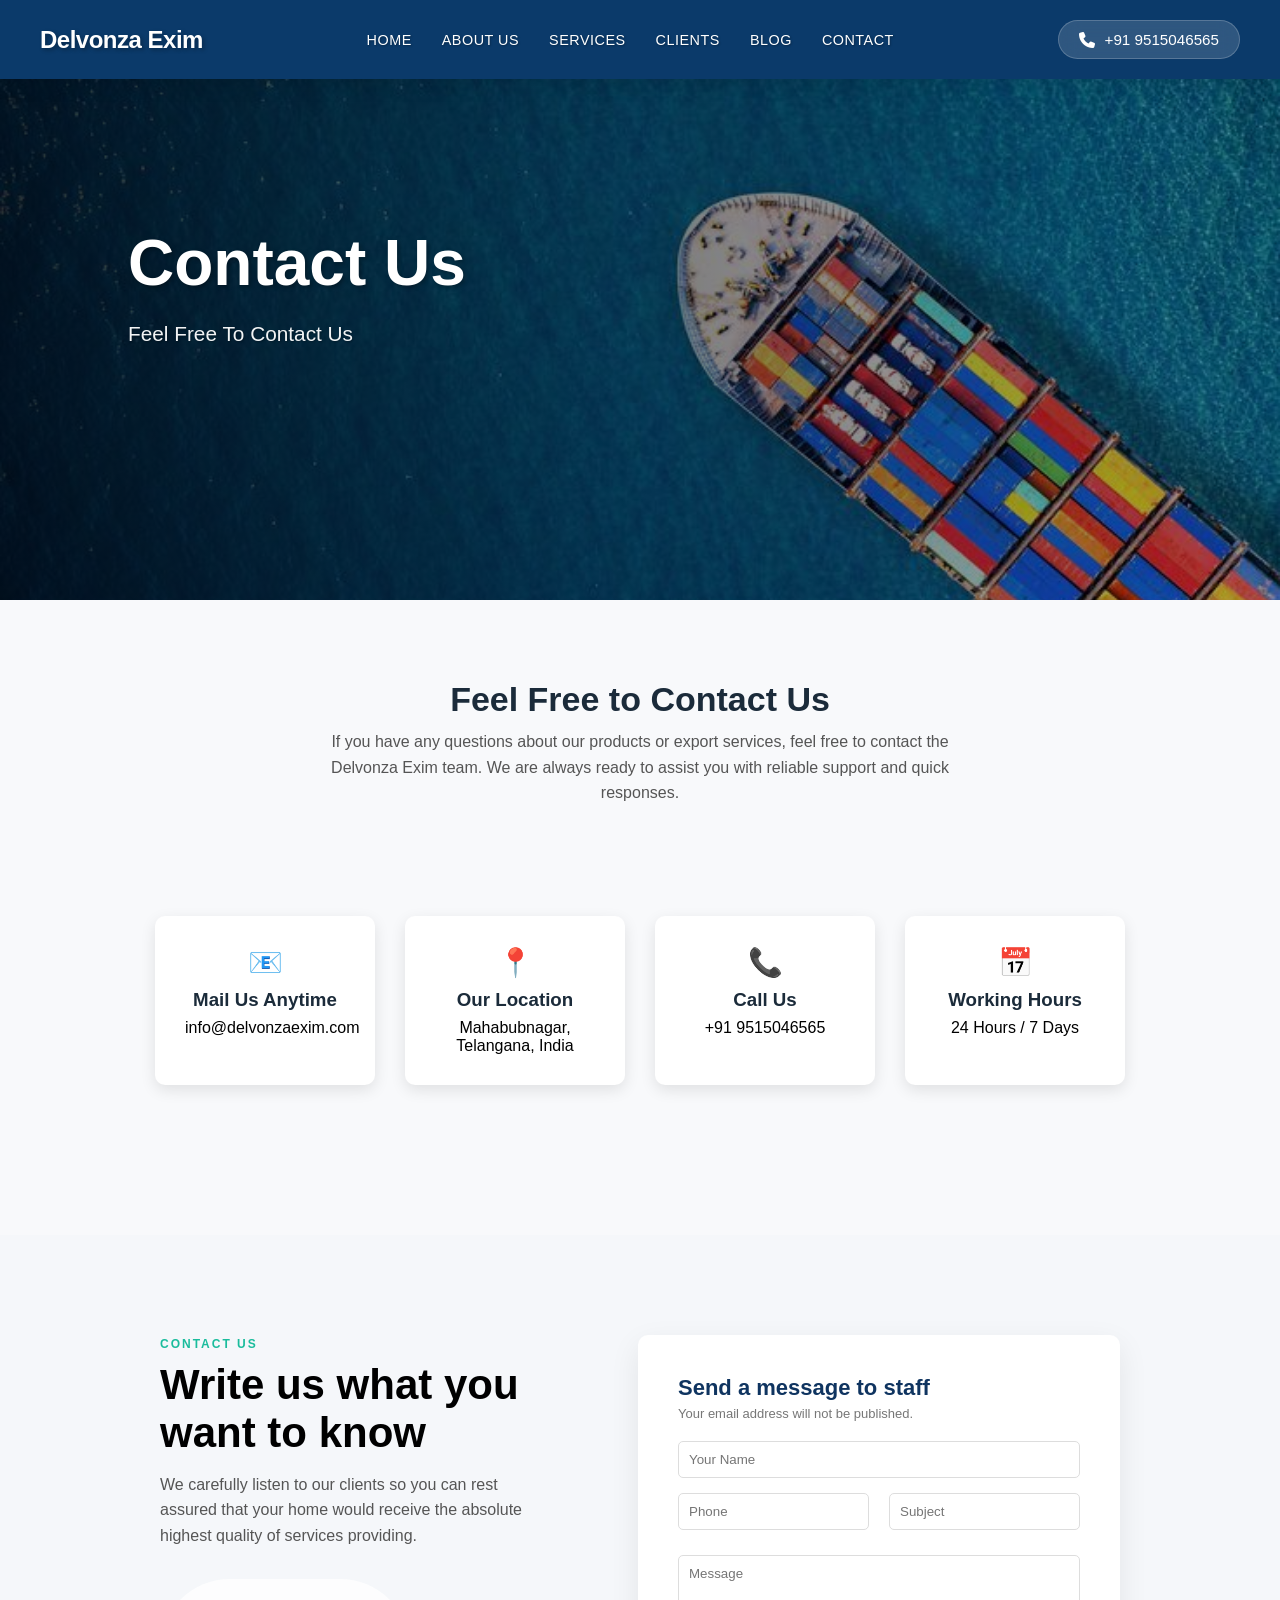
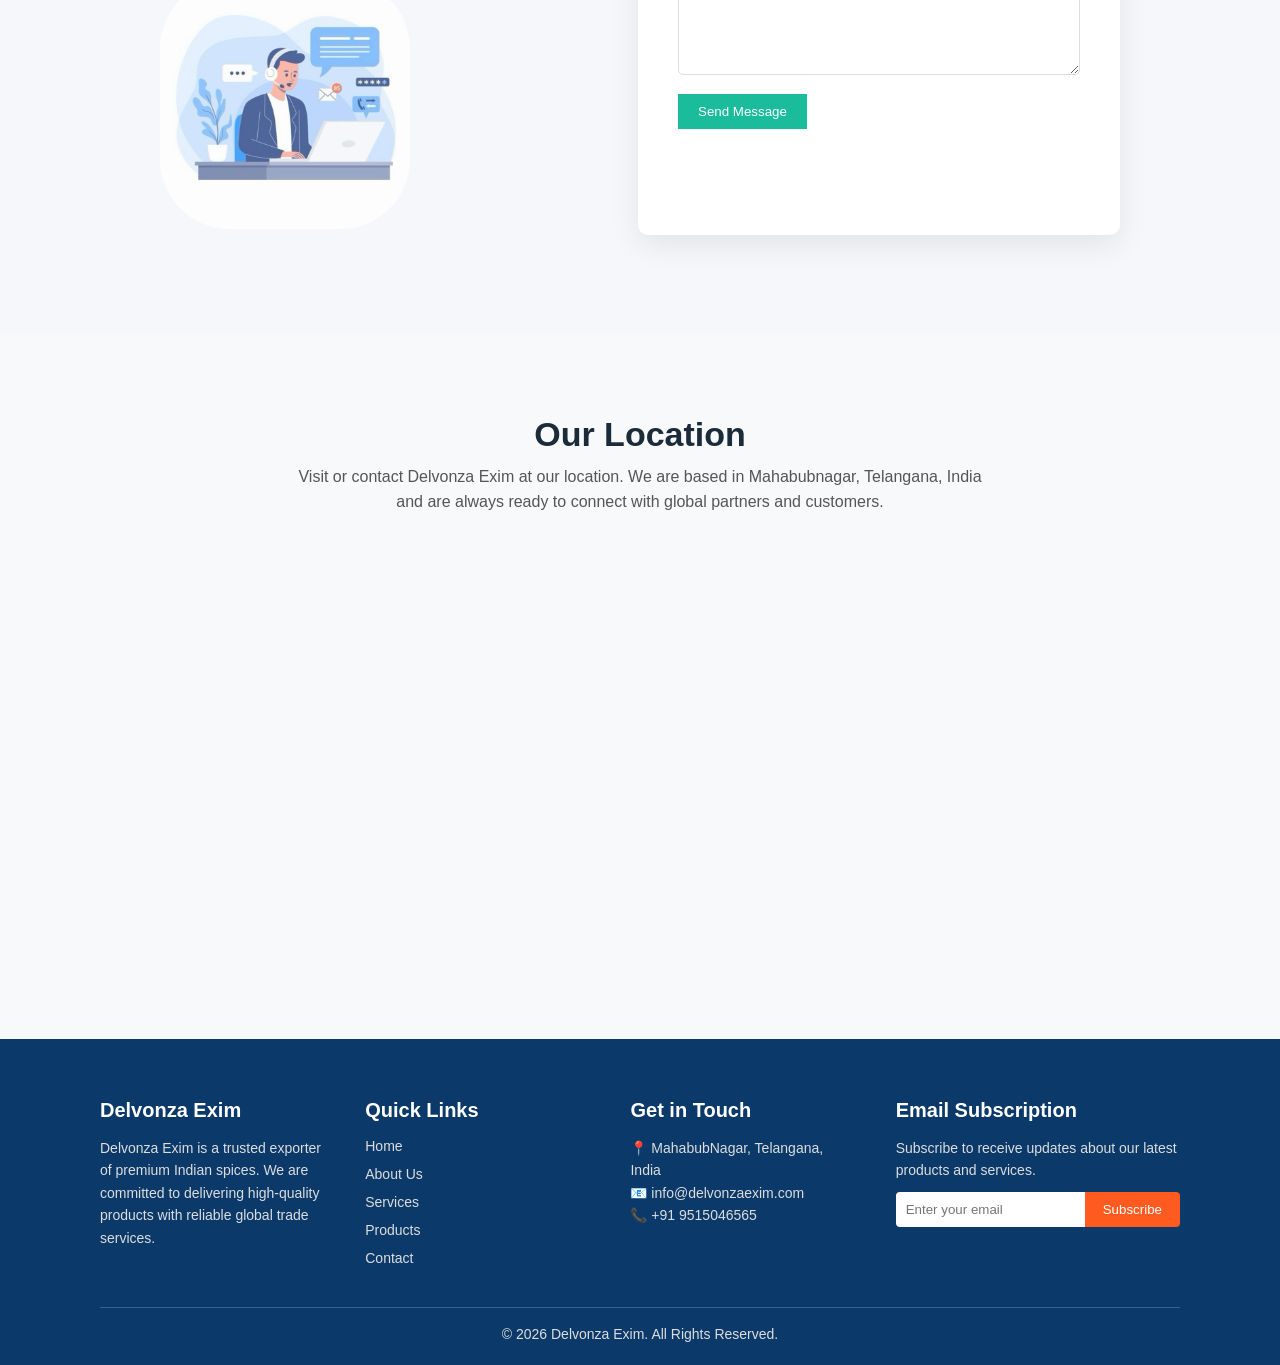
<file: CONTACT/contact.html>
<!DOCTYPE html>
<html lang="en">

<head>
    <meta charset="UTF-8">
    <meta name="viewport" content="width=device-width, initial-scale=1.0">
    <title>Delvonza Exim - Contact</title>
    <link rel="stylesheet" href="contact.css">
    <link rel="stylesheet" href="https://cdnjs.cloudflare.com/ajax/libs/font-awesome/6.5.0/css/all.min.css">
</head>

<body>
    <header>
        <div class="logo">Delvonza Exim</div>

        <!-- Mobile Menu Button -->
        <div class="menu-toggle" id="menuToggle">
            <i class="fa-solid fa-bars"></i>
        </div>

        <nav id="mainNav">
            <a href="../index.html">Home</a>
            <a href="../ABOUT/about.html">About Us</a>
            <a href="../SERVICES/services.html">Services</a>
            <a href="#">Clients</a>
            <a href="#">Blog</a>
            <a href="../CONTACT/contact.html">Contact</a>
        </nav>

        <div class="phone">
            <i class="fa-solid fa-phone"></i>
            <span>+91 9515046565</span>
        </div>
    </header>
    <section class="hero">
        <div class="hero-slide">
            <img src="../Comercio.jpg" alt="Logistics truck on highway">
            <div class="hero-overlay"></div>
            <div class="hero-text">
                <h1>Contact Us</h1>
                <p>Feel Free To Contact Us</p>

            </div>
        </div>
    </section>


    <!-- CONTACT INFO -->
    <section class="contact-section">

        <!-- Heading -->

        <div class="contact-heading">
            <h2>Feel Free to Contact Us</h2>
            <p>
                If you have any questions about our products or export services,
                feel free to contact the Delvonza Exim team. We are always ready
                to assist you with reliable support and quick responses.
            </p>
        </div>


        <!-- Contact Info Boxes -->

        <div class="contact-info">

            <div class="info-box">
                <div class="icon">📧</div>
                <h3>Mail Us Anytime</h3>
                <p>
                    <a href="mailto:info@delvonzaexim.com">
                        info@delvonzaexim.com
                    </a>
                </p>
            </div>

            <div class="info-box">
                <div class="icon">📍</div>
                <h3>Our Location</h3>
                <p>
                    <a href="https://maps.google.com/?q=Mahabubnagar, Telangana, India" target="_blank">
                        Mahabubnagar, Telangana, India
                    </a>
                </p>
            </div>

            <div class="info-box">
                <div class="icon">📞</div>
                <h3>Call Us</h3>
                <p>
                    <a href="tel:+919515046565">
                        +91 9515046565
                    </a>
                </p>
            </div>

            <div class="info-box">
                <div class="icon">📅</div>
                <h3>Working Hours</h3>
                <p>24 Hours / 7 Days</p>
            </div>

        </div>

    </section>

    <!-- CONTACT FORM -->

    <section class="contact-form-section">

        <div class="contact-container">

            <div class="contact-left">
                <span class="contact-label">CONTACT US</span>

                <h2>Write us what you want to know</h2>

                <p>
                    We carefully listen to our clients so you can rest assured that your
                    home would receive the absolute highest quality of services providing.
                </p>
                <img src="contact.jpg" class="contact-image">
            </div>

            <div class="form-box">

                <h3>Send a message to staff</h3>
                <p class="form-note">Your email address will not be published.</p>

                <div class="form-row">
                    <input type="text" placeholder="Your Name" <input type="email" placeholder="Your Email">
                </div>

                <div class="form-row">
                    <input type="text" placeholder="Phone">
                    <input type="text" placeholder="Subject">
                </div>

                <textarea placeholder="Message"></textarea>

                <button>Send Message</button>

            </div>

        </div>

    </section>

    <!-- LOCATION SECTION -->

    <section class="location-section">

        <div class="location-heading">
            <h2>Our Location</h2>
            <p>
                Visit or contact Delvonza Exim at our location. We are based in
                Mahabubnagar, Telangana, India and are always ready to connect
                with global partners and customers.
            </p>
        </div>

        <!-- MAP -->

        <div class="map">
            <iframe
                src="https://maps.google.com/maps?q=Mahabubnagar, Telangana, India&t=&z=13&ie=UTF8&iwloc=&output=embed">
            </iframe>
        </div>

    </section>

    <footer class="footer">
        <div class="footer-container">
            <div class="footer-about">
                <h3>Delvonza Exim</h3>
                <p>
                    Delvonza Exim is a trusted exporter of premium Indian spices. We are committed
                    to delivering high-quality products with reliable global trade services.
                </p>
            </div>
            <div class="footer-links">
                <h3>Quick Links</h3>
                <ul>
                    <li><a href="#">Home</a></li>
                    <li><a href="#">About Us</a></li>
                    <li><a href="#">Services</a></li>
                    <li><a href="#">Products</a></li>
                    <li><a href="#">Contact</a></li>
                </ul>
            </div>
            <div class="footer-contact">
                <h3>Get in Touch</h3>
                <p>📍 MahabubNagar, Telangana, India</p>
                <p>📧 info@delvonzaexim.com</p>
                <p>📞 +91 9515046565</p>
            </div>
            <div class="footer-subscribe">
                <h3>Email Subscription</h3>
                <p>Subscribe to receive updates about our latest products and services.</p>
                <form class="subscribe-form">
                    <input type="email" placeholder="Enter your email" required>
                    <button type="submit">Subscribe</button>
                </form>
            </div>
        </div>
        <div class="footer-bottom">
            <p>© 2026 Delvonza Exim. All Rights Reserved.</p>
        </div>
    </footer>
</body>

</html>
</file>
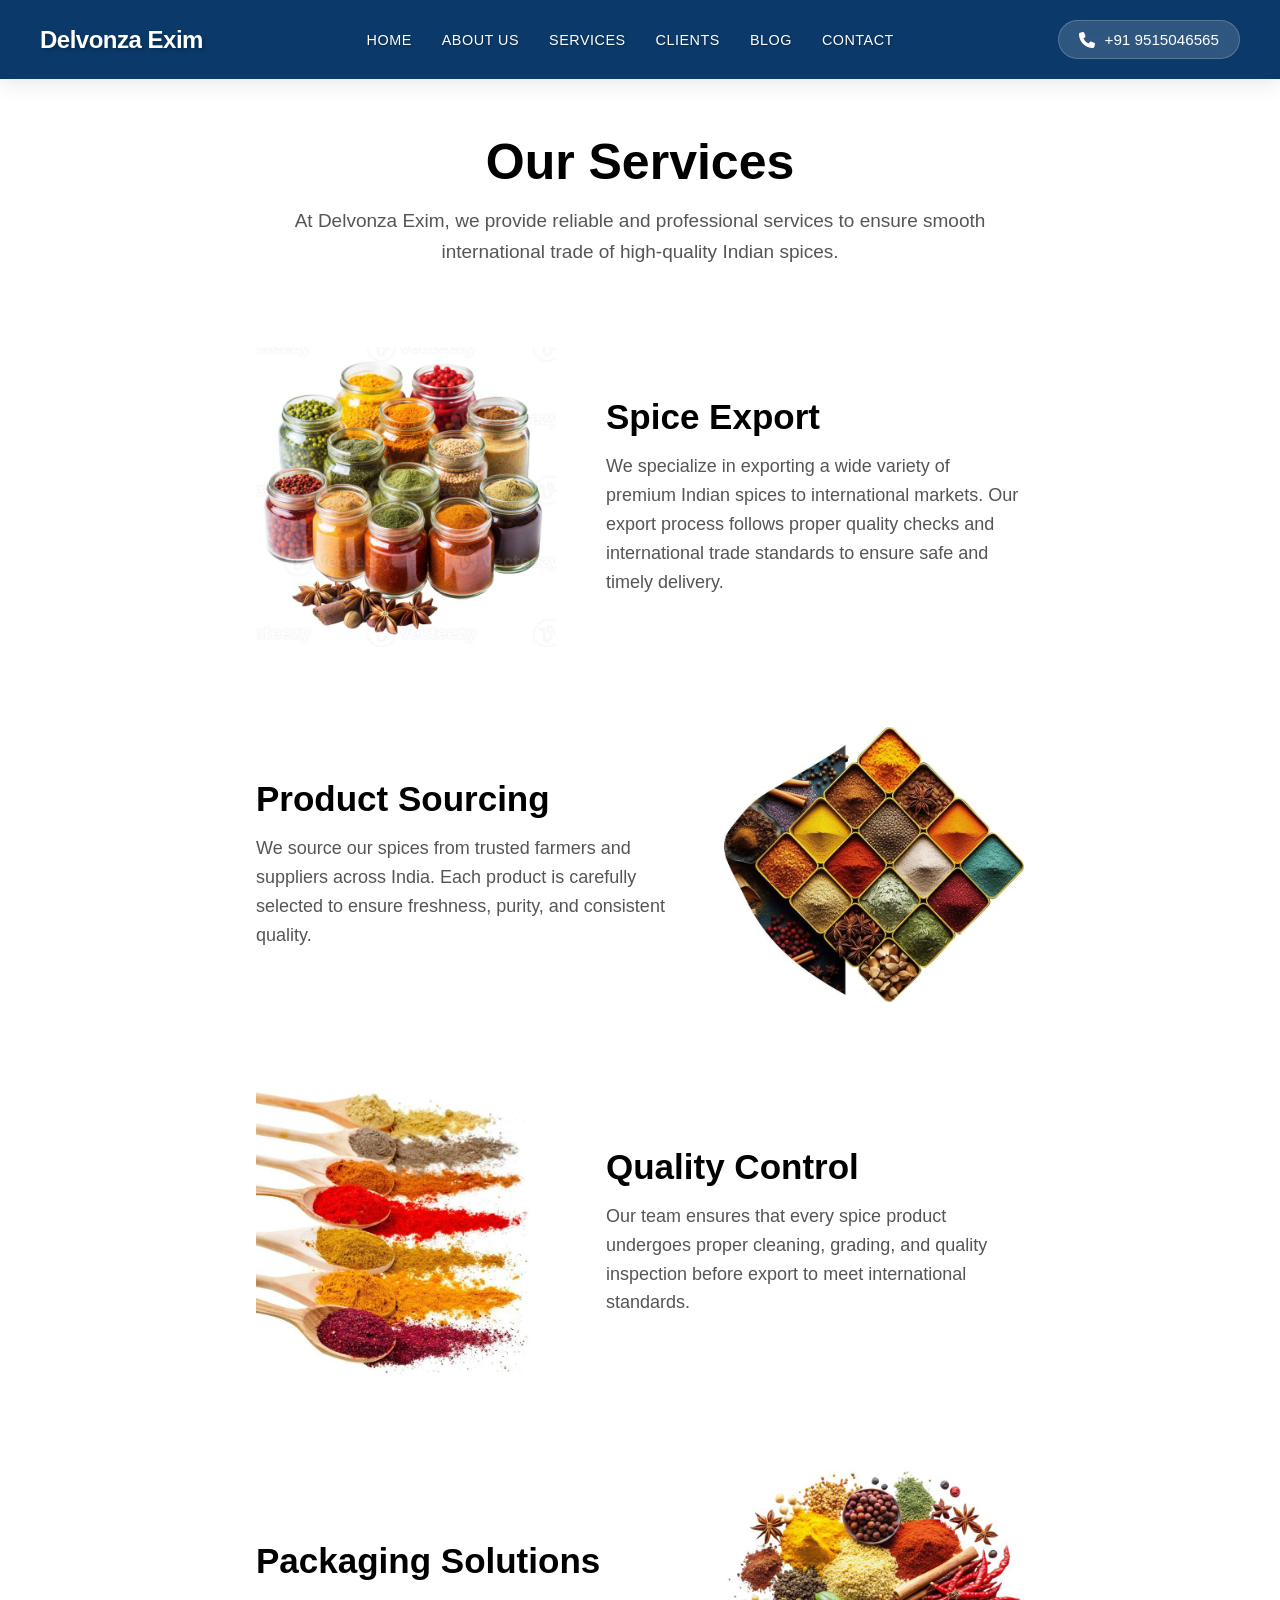
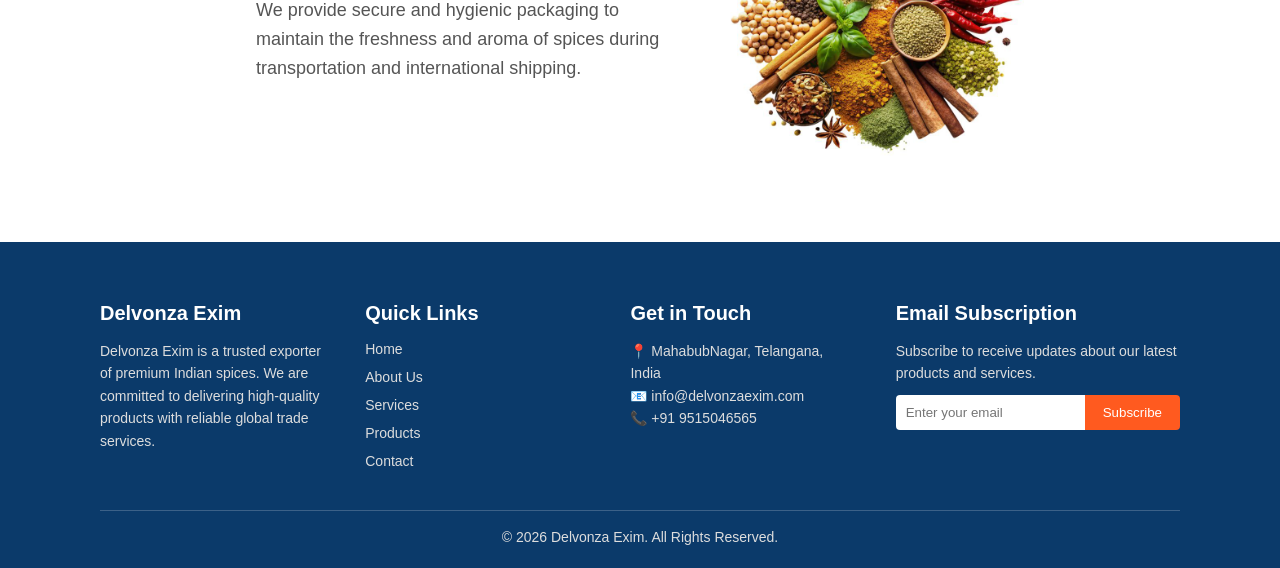
<file: SERVICES/services.html>
html
<!DOCTYPE html>
<html lang="en">

<head>
    <meta charset="UTF-8">
    <meta name="viewport" content="width=device-width, initial-scale=1.0">
    <title>Logistica</title>
    <link rel="stylesheet" href="services.css">
    <link rel="stylesheet" href="https://cdnjs.cloudflare.com/ajax/libs/font-awesome/6.5.0/css/all.min.css">
</head>

<body>
    <header>
        <div class="logo">Delvonza Exim</div>

        <!-- Mobile Menu Button -->
        <div class="menu-toggle" id="menuToggle">
            <i class="fa-solid fa-bars"></i>
        </div>

        <nav id="mainNav">
            <a href="../index.html">Home</a>
            <a href="../ABOUT/about.html">About Us</a>
            <a href="../SERVICES/services.html">Services</a>
            <a href="#">Clients</a>
            <a href="#">Blog</a>
            <a href="../CONTACT/contact.html">Contact</a>
        </nav>

        <div class="phone">
            <i class="fa-solid fa-phone"></i>
            <span>+91 9515046565</span>
        </div>
    </header>


    <section class="services">

        <!-- Section Heading -->
        <div class="services-title">
            <h1>Our Services</h1>
            <p>
                At Delvonza Exim, we provide reliable and professional services to ensure smooth
                international trade of high-quality Indian spices.
            </p>
        </div>

        <!-- Service 1 -->
        <div class="service-box">
            <div class="service-img">
                <img src="./IMG1.jpeg" alt="">
            </div>

            <div class="service-text">
                <h2>Spice Export</h2>
                <p>
                    We specialize in exporting a wide variety of premium Indian spices
                    to international markets. Our export process follows proper quality
                    checks and international trade standards to ensure safe and timely delivery.
                </p>
            </div>
        </div>

        <!-- Service 2 -->
        <div class="service-box reverse">
            <div class="service-img">
                <img src="./IMG2.jpeg" alt="">
            </div>

            <div class="service-text">
                <h2>Product Sourcing</h2>
                <p>
                    We source our spices from trusted farmers and suppliers across India.
                    Each product is carefully selected to ensure freshness, purity,
                    and consistent quality.
                </p>
            </div>
        </div>

        <!-- Service 3 -->
        <div class="service-box">
            <div class="service-img">
                <img src="./IMG3.jpeg" alt="">
            </div>

            <div class="service-text">
                <h2>Quality Control</h2>
                <p>
                    Our team ensures that every spice product undergoes proper cleaning,
                    grading, and quality inspection before export to meet international standards.
                </p>
            </div>
        </div>

        <!-- Service 4 -->
        <div class="service-box reverse">
            <div class="service-img">
                <img src="./IMG4.jpeg" alt="">
            </div>

            <div class="service-text">
                <h2>Packaging Solutions</h2>
                <p>
                    We provide secure and hygienic packaging to maintain the freshness
                    and aroma of spices during transportation and international shipping.
                </p>
            </div>
        </div>

    </section>
    <footer class="footer">
        <div class="footer-container">
            <div class="footer-about">
                <h3>Delvonza Exim</h3>
                <p>
                    Delvonza Exim is a trusted exporter of premium Indian spices. We are committed
                    to delivering high-quality products with reliable global trade services.
                </p>
            </div>
            <div class="footer-links">
                <h3>Quick Links</h3>
                <ul>
                    <li><a href="#">Home</a></li>
                    <li><a href="#">About Us</a></li>
                    <li><a href="#">Services</a></li>
                    <li><a href="#">Products</a></li>
                    <li><a href="#">Contact</a></li>
                </ul>
            </div>
            <div class="footer-contact">
                <h3>Get in Touch</h3>
                <p>📍 MahabubNagar, Telangana, India</p>
                <p>📧 info@delvonzaexim.com</p>
                <p>📞 +91 9515046565</p>
            </div>
            <div class="footer-subscribe">
                <h3>Email Subscription</h3>
                <p>Subscribe to receive updates about our latest products and services.</p>
                <form class="subscribe-form">
                    <input type="email" placeholder="Enter your email" required>
                    <button type="submit">Subscribe</button>
                </form>
            </div>
        </div>
        <div class="footer-bottom">
            <p>©️ 2026 Delvonza Exim. All Rights Reserved.</p>
        </div>
    </footer>
</body>

</html>
</file>
<file: CONTACT/contact.css>
* {
  margin: 0;
  padding: 0;
  box-sizing: border-box;
  font-family: "Poppins", sans-serif;
}

body {
  background: #f5f7fa;
}

header {
  position: fixed;
  top: 0;
  width: 100%;
  display: flex;
  justify-content: space-between;
  align-items: center;
  padding: 20px 40px;
  color: white;
  z-index: 1000;
  transition: all 0.3s ease;

  /* Option 1: Semi-transparent dark background */
  background: #0b3a6a;
  backdrop-filter: blur(8px);
  -webkit-backdrop-filter: blur(8px);
  box-shadow: 0 4px 20px rgba(0, 0, 0, 0.1);
}
.logo {
  font-weight: 700;
  font-size: 1.5rem;
  letter-spacing: -0.5px;
  text-shadow: 2px 2px 4px rgba(0, 0, 0, 0.3);
}

/* Navigation */
nav {
  display: flex;
  gap: 30px;
}

nav a {
  text-decoration: none;
  color: white;
  font-size: 0.9rem;
  font-weight: 500;
  text-transform: uppercase;
  letter-spacing: 0.5px;
  transition: color 0.3s ease;
  text-shadow: 1px 1px 2px rgba(0, 0, 0, 0.3);
}

nav a:hover {
  color: #e95f2a;
}

/* Phone button */
.phone {
  display: flex;
  align-items: center;
  gap: 10px;
  background: rgba(255, 255, 255, 0.15);
  backdrop-filter: blur(10px);
  padding: 10px 20px;
  border-radius: 40px;
  border: 1px solid rgba(255, 255, 255, 0.2);
  transition: all 0.3s ease;
  cursor: pointer;
}

.phone:hover {
  background: #e95f2a;
  border-color: #e95f2a;
  transform: translateY(-2px);
}

.phone i {
  font-size: 1rem;
}

.phone span {
  font-size: 0.95rem;
  font-weight: 500;
}

/* Mobile menu toggle (hidden by default) */
.menu-toggle {
  display: none;
  font-size: 1.5rem;
  cursor: pointer;
  color: white;
  text-shadow: 2px 2px 4px rgba(0, 0, 0, 0.3);
  z-index: 1001;
}

/* ========== RESPONSIVE STYLES ========== */
@media screen and (max-width: 1024px) {
  header {
    padding: 20px 30px;
  }

  nav {
    gap: 20px;
  }

  nav a {
    font-size: 0.85rem;
  }

  .phone span {
    font-size: 0.9rem;
  }
}

@media screen and (max-width: 768px) {
  header {
    padding: 15px 20px;
    background: linear-gradient(to bottom, rgba(0, 0, 0, 0.5), transparent);
  }

  .menu-toggle {
    display: block;
    order: 3;
    margin-left: 0; /* Reset margin */
  }

  .logo {
    font-size: 1.3rem;
    order: 1;
  }

  .phone {
    order: 2;
    padding: 8px 12px;
    margin-right: 1px; /* Space between phone and menu */
  }

  .phone span {
    display: none; /* Hide text on mobile, show only icon */
  }

  .phone i {
    font-size: 1.2rem;
    margin-left: 10%; /* Space between phone and menu */
  }

  /* Mobile Navigation Menu */
  nav {
    position: fixed;
    top: 0;
    right: -100%;
    width: 70%;
    max-width: 300px;
    height: 100vh;
    background: rgba(18, 28, 36, 0.98);
    backdrop-filter: blur(10px);
    flex-direction: column;
    justify-content: center;
    align-items: center;
    gap: 30px;
    transition: right 0.3s ease-in-out;
    z-index: 1000;
    box-shadow: -5px 0 30px rgba(0, 0, 0, 0.3);
  }

  nav.active {
    right: 0;
  }

  nav a {
    font-size: 1.1rem;
    margin: 0;
    padding: 10px 20px;
    width: 100%;
    text-align: center;
    border-bottom: 1px solid rgba(255, 255, 255, 0.1);
  }

  nav a:last-child {
    border-bottom: none;
  }

  nav a:hover {
    background: rgba(233, 95, 42, 0.2);
  }

  /* Add overlay when menu is open */
  .menu-overlay {
    display: none;
    position: fixed;
    top: 0;
    left: 0;
    width: 100%;
    height: 100%;
    background: rgba(0, 0, 0, 0.5);
    z-index: 999;
  }

  .menu-overlay.active {
    display: block;
  }
}
nav.active a {
  animation: fadeIn 0.3s ease forwards;
  animation-delay: calc(0.1s * var(--i));
}
.hero {
  position: relative;
  width: 100%;
  height: 600px;
  overflow: hidden;
}

.hero-slide {
  position: relative;
  width: 100%;
  height: 100%;
}

.hero-slide img {
  position: absolute;
  top: 0;
  left: 0;
  width: 100%;
  height: 100%;
  object-fit: cover;
  object-position: center;
  z-index: 0;
}

.hero-overlay {
  position: absolute;
  top: 0;
  left: 0;
  width: 100%;
  height: 100%;
  background: linear-gradient(
    90deg,
    rgba(0, 0, 0, 0.8) 0%,
    rgba(0, 0, 0, 0.5) 50%,
    rgba(0, 0, 0, 0.3) 100%
  );
  z-index: 1;
}

.hero-text {
  position: absolute;
  top: 50%;
  left: 10%;
  transform: translateY(-50%);
  max-width: 700px;
  color: white;
  z-index: 2;
  animation: fadeInUp 1s ease-out;
}

.hero-text h1 {
  font-size: 4rem;
  font-weight: 800;
  margin-bottom: 20px;
  line-height: 1.2;
  text-shadow: 2px 2px 4px rgba(0, 0, 0, 0.3);
}

.hero-text p {
  font-size: 1.3rem;
  margin-bottom: 30px;
  text-shadow: 1px 1px 2px rgba(0, 0, 0, 0.3);
  opacity: 0.95;
}

.hero-text button {
  background: #e95f2a;
  color: white;
  border: none;
  padding: 16px 38px;
  font-size: 1.1rem;
  font-weight: 600;
  border-radius: 50px;
  cursor: pointer;
  transition: all 0.3s ease;
  box-shadow: 0 10px 25px rgba(233, 95, 42, 0.3);
  letter-spacing: 0.5px;
}

.hero-text button:hover {
  background: #d14e1f;
  transform: translateY(-3px);
  box-shadow: 0 15px 35px rgba(233, 95, 42, 0.4);
}

@media (max-width: 768px) {
  .hero {
    height: 500px;
  }

  .hero-text {
    left: 5%;
    right: 5%;
  }

  .hero-text h1 {
    font-size: 2.5rem;
  }

  .hero-text p {
    font-size: 1.1rem;
  }

  .hero-text button {
    padding: 14px 30px;
    font-size: 1rem;
  }
}
/* WHY SECTION */

.why {
  padding: 60px;
  text-align: center;
  background: white;
}

.why-container {
  display: flex;
  justify-content: center;
  gap: 40px;
  margin-top: 40px;
  flex-wrap: wrap;
}

.why-box {
  background: white;
  padding: 30px;
  width: 250px;
  border-radius: 8px;
  box-shadow: 0 5px 15px rgba(0, 0, 0, 0.1);
}

.why-box:hover {
  transform: translateY(-10px);
  transition: 0.3s;
}

/* SERVICES */

.contact-section {
  padding: 80px 2%;
  background: #f8f9fb;
}

.contact-heading {
  text-align: center;
  max-width: 650px;
  margin: 0 auto 50px auto;
}

.contact-heading h2 {
  font-size: 34px;
  margin-bottom: 10px;
  color: #1b2b3a;
}

.contact-heading p {
  color: #555;
  line-height: 1.6;
}

.contact-info {
  max-width: 1900px;
  margin: 10px;
  display: grid;
  grid-template-columns: repeat(4, 1fr);
  gap: 30px;
}

/* Tablet */
@media (max-width: 992px) {
  .contact-info {
    grid-template-columns: repeat(2, 1fr);
  }
}

/* Mobile */
@media (max-width: 576px) {
  .contact-info {
    grid-template-columns: 1fr;
  }
}

/* Cards */

.info-box {
  background: #fff;
  padding: 25px;
  border-radius: 10px;
  text-align: center;
  box-shadow: 0 5px 15px rgba(0, 0, 0, 0.08);
  transition: 0.3s;
}

.info-box:hover {
  transform: translateY(-8px);
  box-shadow: 0 10px 25px rgba(0, 0, 0, 0.15);
}

.icon {
  font-size: 28px;
  margin-bottom: 10px;
}

.info-box h3 {
  margin-bottom: 8px;
  color: #1b2b3a;
}

.info-box p {
  margin: 0;
}

/* Links */

.info-box a {
  text-decoration: none;
  color: #000;
  font-weight: 500;
  transition: 0.3s;
}

.info-box a:hover {
  color: #ff7a00;
  text-decoration: underline;
}
/* LOGISTICS */

.logistics {
  display: flex;
  align-items: center;
  justify-content: center;
  gap: 60px;
  padding: 80px;
  background: white;
  flex-wrap: wrap;
}

.left img {
  width: 400px;
}

.right {
  max-width: 400px;
}

.right h2 {
  color: #0f3460;
  margin-bottom: 10px;
}

.right button {
  margin-top: 15px;
  padding: 10px 20px;
  background: #1abc9c;
  border: none;
  color: white;
}

/* STATS */

.stats {
  display: flex;
  justify-content: center;
  gap: 80px;
  background: #1abc9c;
  color: white;
  padding: 60px;
  text-align: center;
  flex-wrap: wrap;
}

.stat-box h2 {
  font-size: 40px;
}

/* CONTACT HERO */

.contact-hero {
  height: 300px;
  background: url("images/contact-ship.jpg") center/cover no-repeat;
  display: flex;
  align-items: center;
  padding-left: 80px;
  color: white;
}

/* CONTACT INFO CARDS */

.contact-info {
  display: flex;
  justify-content: center;
  gap: 30px;
  padding: 60px;
  flex-wrap: wrap;
}

.info-box {
  background: white;
  padding: 30px;
  width: 220px;
  text-align: center;
  border-radius: 10px;
  box-shadow: 0 5px 15px rgba(0, 0, 0, 0.1);
}

.icon {
  font-size: 28px;
  margin-bottom: 10px;
  color: #1abc9c;
}

/* CONTACT FORM */

.contact-form-section {
  padding: 100px 0;
  background: #f5f7fa;
}

.contact-container {
  max-width: 1000px;
  margin: auto;
  display: flex;
  align-items: center;
  justify-content: space-between;
  gap: 80px;
  padding: 0 20px;
}

.contact-left {
  flex: 1;
  max-width: 500px;
}

.contact-label {
  color: #1abc9c;
  font-size: 12px;
  letter-spacing: 2px;
  font-weight: 600;
  display: block;
  margin-bottom: 10px;
}

.contact-left h2 {
  font-size: 42px;
  margin-bottom: 15px;
}

.contact-left p {
  color: #555;
  line-height: 1.6;
}
.contact-left img{
    width: 250px;
    height: auto;
    border-radius: 70px;
}
.form-box {
  flex: 1;
  height: 500px;
  max-width: 600px;
  background: white;
  padding: 40px;
  border-radius: 10px;
  box-shadow: 0 10px 30px rgba(0, 0, 0, 0.08);
}

.form-box h3 {
  font-size: 22px;
  margin-bottom: 5px;
  color: #0f3460;
}

.form-note {
  font-size: 13px;
  color: #777;
  margin-bottom: 20px;
}

.form-row {
  display: flex;
  gap: 20px;
  margin-bottom: 15px;
}

.form-row input {
  flex: 1;
}

.form-box input {
  padding: 10px;
  border: 1px solid #ddd;
  border-radius: 5px;
}

.form-box textarea {
  width: 100%;
  height: 120px;
  margin-top: 10px;
  padding: 10px;
  border: 1px solid #ddd;
  border-radius: 5px;
}

.form-box button {
  margin-top: 15px;
  padding: 10px 20px;
  background: #1abc9c;
  border: none;
  color: white;
  cursor: pointer;
}

.location-section{
padding:80px 10%;
background:#f8f9fb;
}

.location-heading{
text-align:center;
max-width:700px;
margin:0 auto 40px auto;
}

.location-heading h2{
font-size:34px;
margin-bottom:10px;
color:#1b2b3a;
}

.location-heading p{
color:#555;
line-height:1.6;
}

.map iframe{
width:100%;
height:400px;
border:0;
border-radius:10px;
}
.footer {
  background: #0b3a6a;
  color: white;
  padding: 60px 100px 20px;
}

.footer-container {
  display: grid;
  grid-template-columns: repeat(4, 1fr);
  gap: 40px;
  margin-bottom: 30px;
}

.footer h3 {
  margin-bottom: 15px;
  font-size: 20px;
}

.footer p {
  color: #ddd;
  font-size: 14px;
  line-height: 1.6;
}

.footer-links ul {
  list-style: none;
  padding: 0;
}

.footer-links li {
  margin-bottom: 10px;
}

.footer-links a {
  color: #ddd;
  text-decoration: none;
  font-size: 14px;
}

.footer-links a:hover {
  color: white;
}

/* SUBSCRIBE */

.subscribe-form {
  display: flex;
  margin-top: 10px;
}

.subscribe-form input {
  flex: 1;
  padding: 10px;
  border: none;
  outline: none;
  border-radius: 4px 0 0 4px;
}

.subscribe-form button {
  background: #ff5a1f;
  color: white;
  border: none;
  padding: 10px 18px;
  cursor: pointer;
  border-radius: 0 4px 4px 0;
}

.subscribe-form button:hover {
  background: #ff7a45;
}

/* bottom */

.footer-bottom {
  border-top: 1px solid rgba(255, 255, 255, 0.2);
  text-align: center;
  padding-top: 15px;
  font-size: 14px;
  color: #ccc;
}

/* RESPONSIVE */

@media (max-width: 768px) {
  .navbar {
    flex-direction: column;
    gap: 10px;
  }

  .hero {
    padding: 30px;
    text-align: center;
  }

  .hero h1 {
    font-size: 32px;
  }

  .services {
    flex-direction: column;
    align-items: center;
  }

  .logistics {
    flex-direction: column;
    text-align: center;
  }

  .contact-container {
    flex-direction: column;
    align-items: center;
  }

  .form-row {
    flex-direction: column;
  }
}

.contact-image {
  width: 250px;
  margin-top: 30px;
  opacity: 0.8;
}
</file>
<file: SERVICES/services.css>
* {
  margin: 0;
  padding: 0;
  box-sizing: border-box;
  font-family: Arial;
}

body {
  background: #fff;
  font-family: Arial;
}

header {
  position: fixed;
  top: 0;
  width: 100%;
  display: flex;
  justify-content: space-between;
  align-items: center;
  padding: 20px 40px;
  color: white;
  z-index: 1000;
  transition: all 0.3s ease;

  /* Option 1: Semi-transparent dark background */
  background: #0b3a6a;
  backdrop-filter: blur(8px);
  -webkit-backdrop-filter: blur(8px);
  box-shadow: 0 4px 20px rgba(0, 0, 0, 0.1);
}
.logo {
  font-weight: 700;
  font-size: 1.5rem;
  letter-spacing: -0.5px;
  text-shadow: 2px 2px 4px rgba(0, 0, 0, 0.3);
}

/* Navigation */
nav {
  display: flex;
  gap: 30px;
}

nav a {
  text-decoration: none;
  color: white;
  font-size: 0.9rem;
  font-weight: 500;
  text-transform: uppercase;
  letter-spacing: 0.5px;
  transition: color 0.3s ease;
  text-shadow: 1px 1px 2px rgba(0, 0, 0, 0.3);
}

nav a:hover {
  color: #e95f2a;
}

/* Phone button */
.phone {
  display: flex;
  align-items: center;
  gap: 10px;
  background: rgba(255, 255, 255, 0.15);
  backdrop-filter: blur(10px);
  padding: 10px 20px;
  border-radius: 40px;
  border: 1px solid rgba(255, 255, 255, 0.2);
  transition: all 0.3s ease;
  cursor: pointer;
}

.phone:hover {
  background: #e95f2a;
  border-color: #e95f2a;
  transform: translateY(-2px);
}

.phone i {
  font-size: 1rem;
}

.phone span {
  font-size: 0.95rem;
  font-weight: 500;
}

/* Mobile menu toggle (hidden by default) */
.menu-toggle {
  display: none;
  font-size: 1.5rem;
  cursor: pointer;
  color: white;
  text-shadow: 2px 2px 4px rgba(0, 0, 0, 0.3);
  z-index: 1001;
}

/* ========== RESPONSIVE STYLES ========== */
@media screen and (max-width: 1024px) {
  header {
    padding: 20px 30px;
  }

  nav {
    gap: 20px;
  }

  nav a {
    font-size: 0.85rem;
  }

  .phone span {
    font-size: 0.9rem;
  }
}

@media screen and (max-width: 768px) {
  header {
    padding: 15px 20px;
    background: linear-gradient(to bottom, rgba(0, 0, 0, 0.5), transparent);
  }

  .menu-toggle {
    display: block;
    order: 3;
    margin-left: 0; /* Reset margin */
  }

  .logo {
    font-size: 1.3rem;
    order: 1;
  }

  .phone {
    order: 2;
    padding: 8px 12px;
    margin-right: 1px; /* Space between phone and menu */
  }

  .phone span {
    display: none; /* Hide text on mobile, show only icon */
  }

  .phone i {
    font-size: 1.2rem;
    margin-left: 10%; /* Space between phone and menu */
  }

  /* Mobile Navigation Menu */
  nav {
    position: fixed;
    top: 0;
    right: -100%;
    width: 70%;
    max-width: 300px;
    height: 100vh;
    background: rgba(18, 28, 36, 0.98);
    backdrop-filter: blur(10px);
    flex-direction: column;
    justify-content: center;
    align-items: center;
    gap: 30px;
    transition: right 0.3s ease-in-out;
    z-index: 1000;
    box-shadow: -5px 0 30px rgba(0, 0, 0, 0.3);
  }

  nav.active {
    right: 0;
  }

  nav a {
    font-size: 1.1rem;
    margin: 0;
    padding: 10px 20px;
    width: 100%;
    text-align: center;
    border-bottom: 1px solid rgba(255, 255, 255, 0.1);
  }

  nav a:last-child {
    border-bottom: none;
  }

  nav a:hover {
    background: rgba(233, 95, 42, 0.2);
  }

  /* Add overlay when menu is open */
  .menu-overlay {
    display: none;
    position: fixed;
    top: 0;
    left: 0;
    width: 100%;
    height: 100%;
    background: rgba(0, 0, 0, 0.5);
    z-index: 999;
  }

  .menu-overlay.active {
    display: block;
  }
}
.footer {
  background: #0b3a6a;
  color: white;
  padding: 60px 100px 20px;
}

.footer-container {
  display: grid;
  grid-template-columns: repeat(4, 1fr);
  gap: 40px;
  margin-bottom: 30px;
}

.footer h3 {
  margin-bottom: 15px;
  font-size: 20px;
}

.footer p {
  color: #ddd;
  font-size: 14px;
  line-height: 1.6;
}

.footer-links ul {
  list-style: none;
  padding: 0;
}

.footer-links li {
  margin-bottom: 10px;
}

.footer-links a {
  color: #ddd;
  text-decoration: none;
  font-size: 14px;
}

.footer-links a:hover {
  color: white;
}

/* SUBSCRIBE */

.subscribe-form {
  display: flex;
  margin-top: 10px;
}

.subscribe-form input {
  flex: 1;
  padding: 10px;
  border: none;
  outline: none;
  border-radius: 4px 0 0 4px;
}

.subscribe-form button {
  background: #ff5a1f;
  color: white;
  border: none;
  padding: 10px 18px;
  cursor: pointer;
  border-radius: 0 4px 4px 0;
}

.subscribe-form button:hover {
  background: #ff7a45;
}

/* bottom */

.footer-bottom {
  border-top: 1px solid rgba(255, 255, 255, 0.2);
  text-align: center;
  padding-top: 15px;
  font-size: 14px;
  color: #ccc;
}

.services {
  width: 60%;
  margin: auto;
}

.service-box {
  display: flex;
  align-items: center;
  justify-content: space-between;
  gap: 50px;
  margin: 80px 0;
}

.service-box.reverse {
  flex-direction: row-reverse;
}

.service-img img {
  width: 300px;
}

.service-text {
  max-width: 500px;
}

.service-text h2 {
  font-size: 35px;
  margin-bottom: 15px;
}

.service-text p {
  font-size: 18px;
  line-height: 1.6;
  color: #555;
}
.services-title {
  text-align: center;
  margin-bottom: 60px;
  margin-top: 15%;
}

.services-title h1 {
  font-size: 50px;
  margin-bottom: 15px;
}

.services-title p {
  max-width: 700px;
  margin: auto;
  font-size: 19px;
  color: #555;
  line-height: 1.6;
}
</file>
